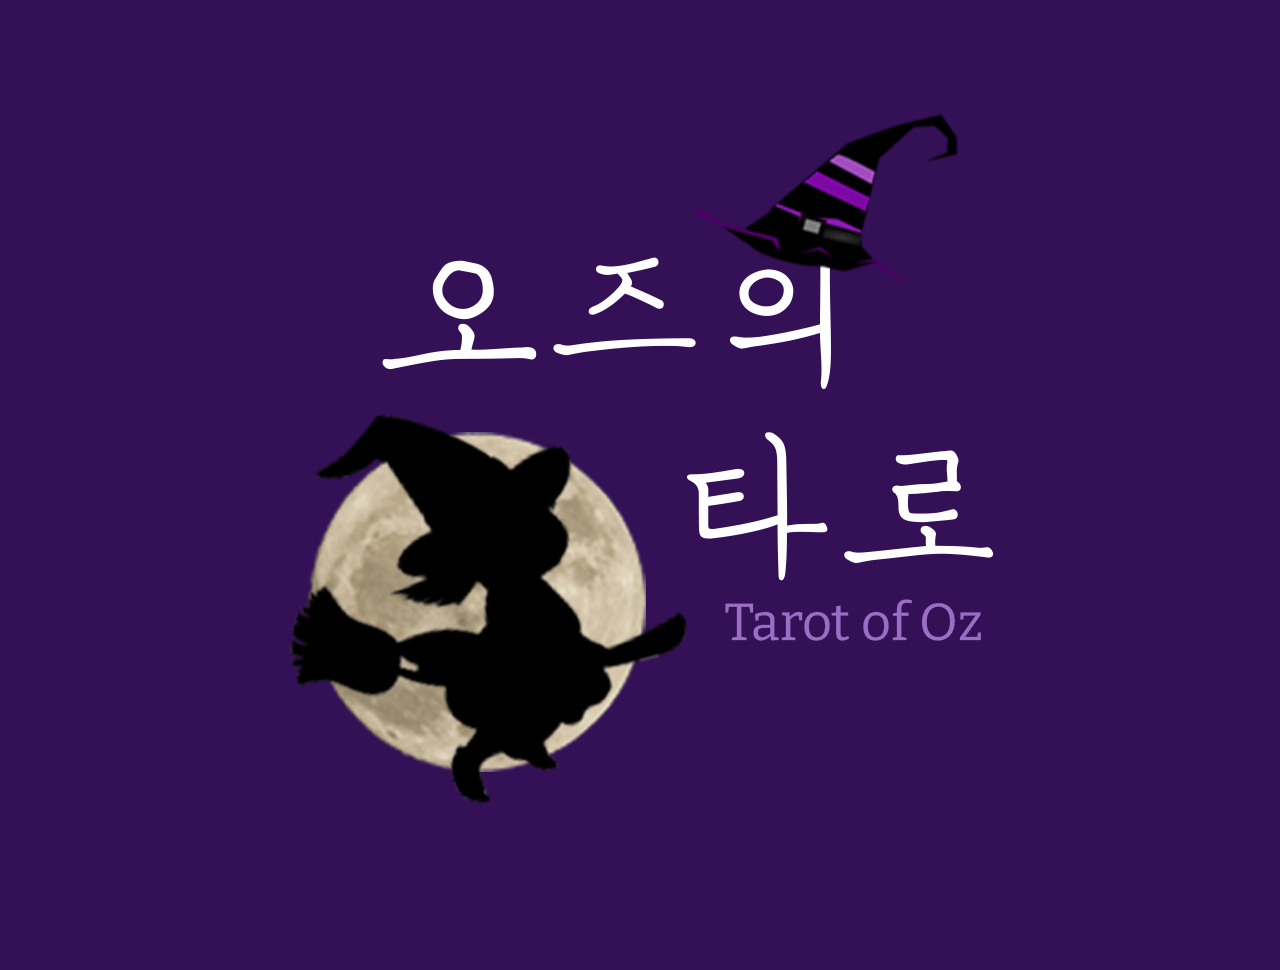
<file: splash.html>
<!DOCTYPE html>
<html lang="ko">
<head>
    <meta charset="UTF-8">
    <link rel="manifest" href="manifest.json">
    <meta name="theme-color" content="#ffffff">
    <meta name="viewport" content="width=device-width, initial-scale=1.0">
    <meta http-equiv="refresh" content="3; url=index.html">
    <link rel="shortcut icon" href="images/icons/favicon-32x32.ico">
    <link rel="icon" type="image/png" sizes="16x16" href="images/icons/favicon-16x16.png">
    <link rel="icon" type="image/png" sizes="32x32" href="images/icons/favicon-32x32.png">
    <link rel="stylesheet" type="text/css" href="css/splash.css">
    <script src="js/jquery-3.6.1.min.js"></script>
    <script src="js/main.js"></script>
    <title>오즈의 타로</title>
</head>
<body>
    <div class="container">
        <img src="./images/hello-oz.png" alt="">
    </div>
</body>
</html>
</file>
<file: css/splash.css>
html, body{
    height:100%;
    background-color:#341056;
    color:#ffffff;
}
.container{
    height:100%;
    display:flex;
    justify-content:center;
    align-items:center
}
</file>
